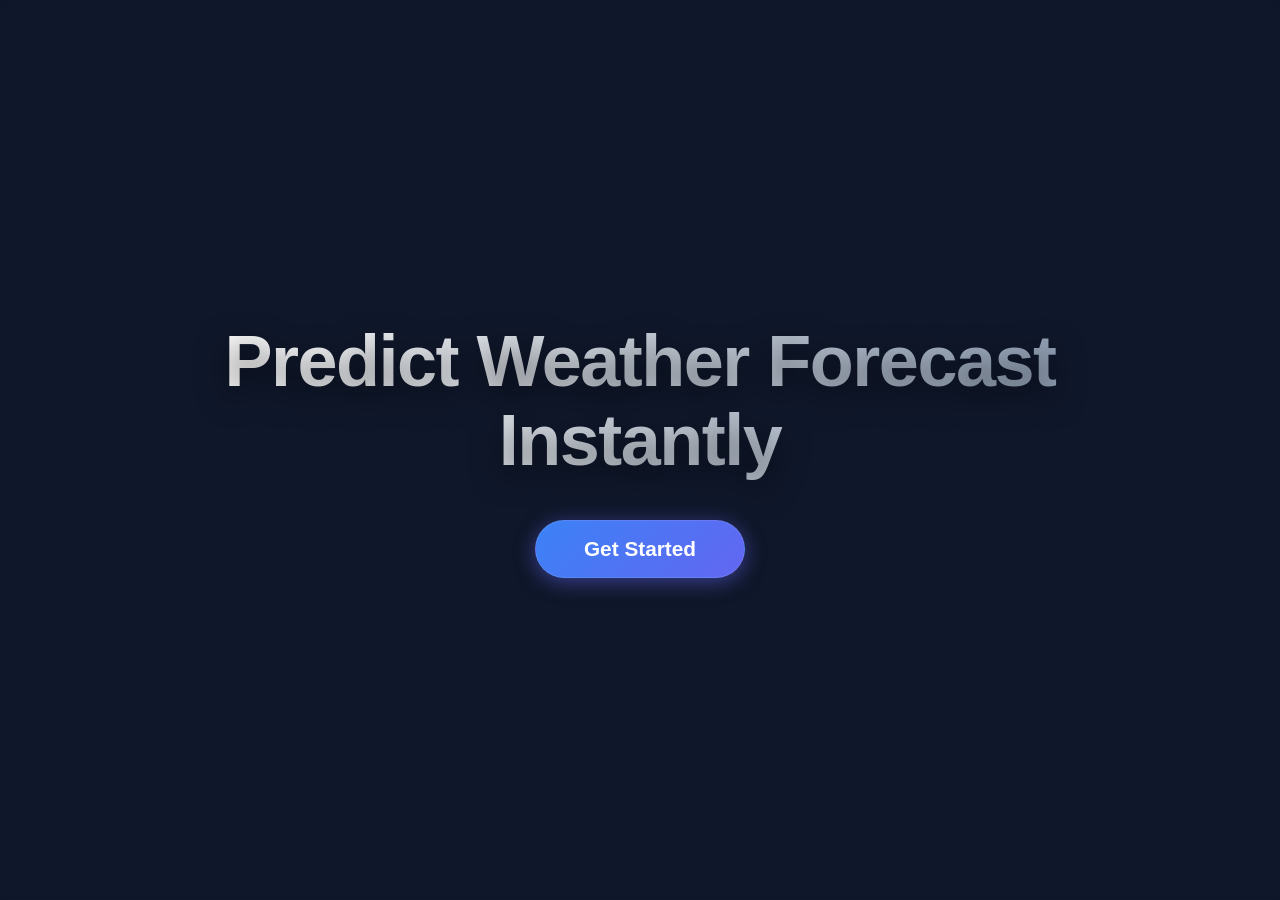
<file: start.html>
<!DOCTYPE html>
<html lang="en">
<head>
    <meta charset="UTF-8">
    <meta name="viewport" content="width=device-width, initial-scale=1.0">
    <title>Weather Predictor</title>
    
    <style>
        /* === CSS Styling === */
        
        /* Reset and base styles */
        * {
            margin: 0;
            padding: 0;
            box-sizing: border-box;
            font-family: 'Inter', 'Segoe UI', sans-serif;
        }

        /* Trendy Dark Theme + Mountain Rain Background */
        body {
            /* A fallback color just in case the image takes time to load */
            background-color: #0f172a; 

            /* We stack two backgrounds:
               1. A semi-transparent dark gradient overlay (rgba 0,0,0, 0.7) to ensure text is readable.
               2. The actual mountain/rain image URL.
            */
            background-image: 
                linear-gradient(to bottom, rgba(15, 23, 42, 0.7), rgba(15, 23, 42, 0.9)),
                url('https://images.unsplash.com/photo-1561553873-e8491a564fd0?q=80&w=2074&auto=format&fit=crop&ixlib=rb-4.0.3'); /* Example Image from Unsplash */

            /* Ensure the background covers the entire screen nicely */
            background-size: cover;
            background-position: center;
            background-repeat: no-repeat;
            
            /* Keeps the background fixed in place if the content were to scroll */
            background-attachment: fixed;

            color: #ffffff;
            overflow: hidden;
            height: 100vh; /* Ensures body takes full height for background */
        }

        /* Full-screen flex container */
        .hero-section {
            display: flex;
            justify-content: center;
            align-items: center;
            height: 100%;
            text-align: center;
            backdrop-filter: blur(2px); /* Adds a very subtle blur to the background for depth */
        }

        .content-container {
            padding: 2rem;
            max-width: 900px;
        }

        /* Gradient Text for the Heading */
        .main-heading {
            font-size: 4.5rem;
            font-weight: 800;
            /* Creates a modern metallic/white-to-gray gradient text effect */
            background: linear-gradient(to right, #ffffff, #94a3b8);
            -webkit-background-clip: text;
            -webkit-text-fill-color: transparent;
            margin-bottom: 2.5rem;
            line-height: 1.1;
            letter-spacing: -1.5px;
            /* Added text shadow to separate it from the busy background image */
            text-shadow: 0 10px 30px rgba(0,0,0,0.5);
        }

        /* Vibrant Glowing Link Button */
        .cta-button {
            display: inline-block;
            text-decoration: none;
            /* A slightly deeper blue/purple gradient to match the rainy mood */
            background: linear-gradient(135deg, #3b82f6 0%, #6366f1 100%);
            color: #ffffff;
            font-size: 1.3rem;
            font-weight: 600;
            padding: 1rem 3rem;
            border-radius: 50px;
            transition: all 0.3s ease;
            box-shadow: 0 4px 20px rgba(99, 102, 241, 0.5);
            border: 1px solid rgba(255, 255, 255, 0.1); /* Subtle border */
        }

        /* Hover and active effects */
        .cta-button:hover {
            transform: translateY(-4px);
            box-shadow: 0 10px 35px rgba(99, 102, 241, 0.7);
            filter: brightness(1.15); 
        }

        .cta-button:active {
            transform: translateY(2px);
            box-shadow: 0 4px 10px rgba(99, 102, 241, 0.3);
        }

        /* Responsive adjustments */
        @media (max-width: 768px) {
            .main-heading {
                font-size: 3rem;
            }
            .cta-button {
                font-size: 1.1rem;
                padding: 1rem 2.5rem;
            }
        }
    </style>
</head>
<body>

    <main class="hero-section">
        <div class="content-container">
            <h1 class="main-heading">Predict Weather Forecast Instantly</h1>
            <a href="index.html" class="cta-button">Get Started</a>
        </div>
    </main>

</body>
</html>
</file>
